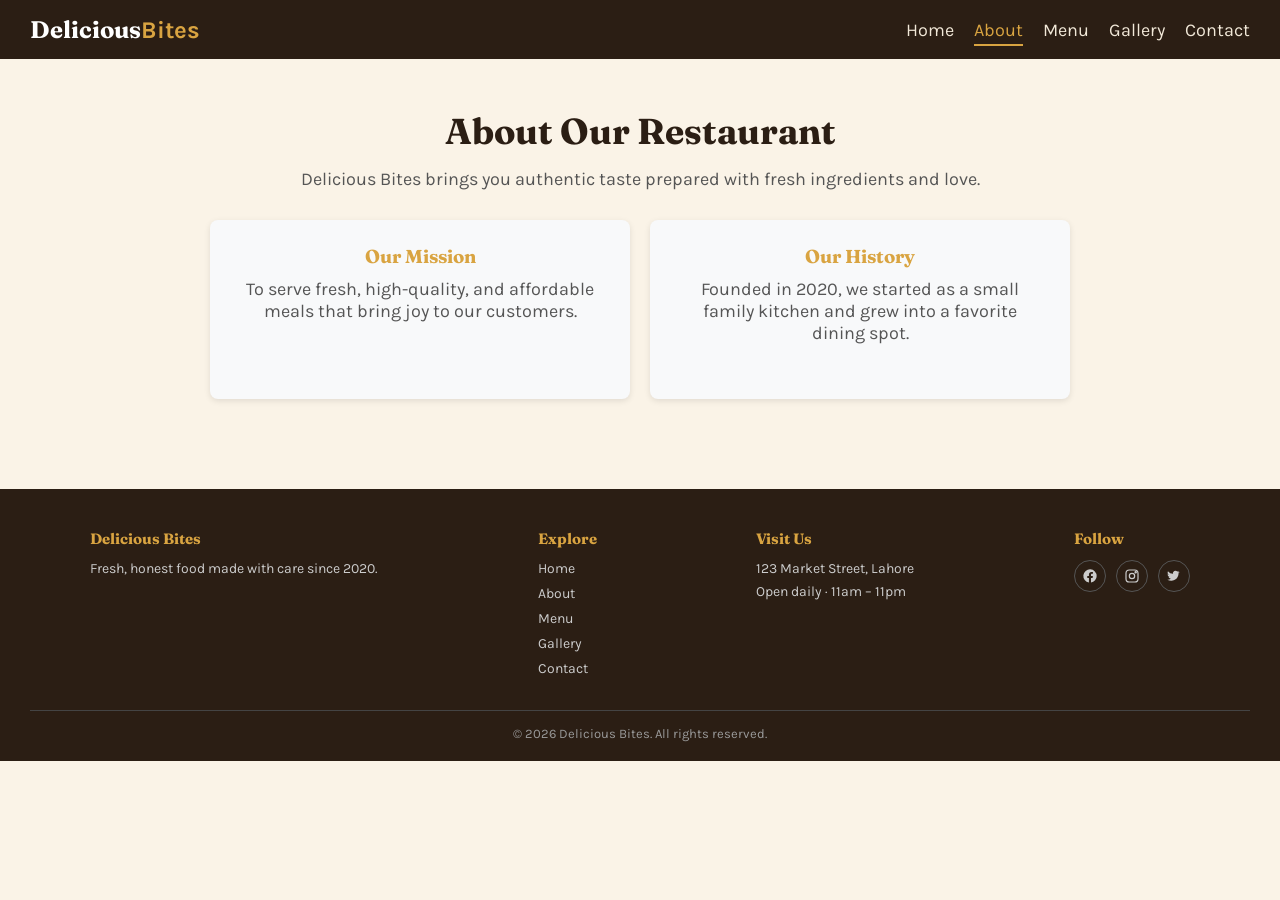
<file: about.html>
<!DOCTYPE html>
<html lang="en">
<head>
    <meta charset="UTF-8">
    <meta name="viewport" content="width=device-width, initial-scale=1.0">
    <title>About Us - Delicious Bites</title>
    <link rel="stylesheet" href="css/style.css">
</head>
<body>

    <!-- Header Navigation -->
    <header>
        <h2 class="logo">Delicious<span>Bites</span></h2>
        <nav>
            <ul id="menuList">
                <li><a href="index.html">Home</a></li>
                <li><a href="about.html">About</a></li>
                <li><a href="menu.html">Menu</a></li>
                <li><a href="gallery.html">Gallery</a></li>
                <li><a href="contact.html">Contact</a></li>
            </ul>
        </nav>
        <div class="menu-icon" onclick="toggleMenu()">☰</div>
    </header>

    <!-- About Section -->
    <main>
        <section class="about-section">
            <h1>About Our Restaurant</h1>
            <p>Delicious Bites brings you authentic taste prepared with fresh ingredients and love.</p>
            
            <div class="about-content">
                <div class="about-box">
                    <h3>Our Mission</h3>
                    <p>To serve fresh, high-quality, and affordable meals that bring joy to our customers.</p>
                </div>
                <div class="about-box">
                    <h3>Our History</h3>
                    <p>Founded in 2020, we started as a small family kitchen and grew into a favorite dining spot.</p>
                </div>
            </div>
        </section>
    </main>

    <!-- Footer -->
    <footer>
        <div class="footer-grid">
            <div>
                <h4>Delicious Bites</h4>
                <p>Fresh, honest food made with care since 2020.</p>
            </div>
            <div class="footer-links">
                <h4>Explore</h4>
                <a href="index.html">Home</a>
                <a href="about.html">About</a>
                <a href="menu.html">Menu</a>
                <a href="gallery.html">Gallery</a>
                <a href="contact.html">Contact</a>
            </div>
            <div>
                <h4>Visit Us</h4>
                <p>123 Market Street, Lahore</p>
                <p>Open daily &middot; 11am &ndash; 11pm</p>
            </div>
            <div>
                <h4>Follow</h4>
                <div class="footer-social">
                    <a href="#" aria-label="Facebook">
                        <svg viewBox="0 0 24 24" width="16" height="16" fill="currentColor"><path d="M22 12a10 10 0 1 0-11.6 9.9v-7H7.9V12h2.5V9.8c0-2.5 1.5-3.9 3.8-3.9 1.1 0 2.2.2 2.2.2v2.5h-1.3c-1.2 0-1.6.8-1.6 1.6V12h2.8l-.4 2.9h-2.4v7A10 10 0 0 0 22 12z"/></svg>
                    </a>
                    <a href="#" aria-label="Instagram">
                        <svg viewBox="0 0 24 24" width="16" height="16" fill="none" stroke="currentColor" stroke-width="1.8"><rect x="3" y="3" width="18" height="18" rx="5"/><circle cx="12" cy="12" r="4"/><circle cx="17.5" cy="6.5" r="1"/></svg>
                    </a>
                    <a href="#" aria-label="Twitter">
                        <svg viewBox="0 0 24 24" width="16" height="16" fill="currentColor"><path d="M20 5.9c-.7.3-1.4.5-2.2.6.8-.5 1.4-1.2 1.6-2.2-.7.5-1.6.8-2.4 1a3.8 3.8 0 0 0-6.5 3.5A10.9 10.9 0 0 1 2.9 4.8a3.8 3.8 0 0 0 1.2 5.1c-.6 0-1.2-.2-1.7-.5v.1c0 1.9 1.3 3.4 3.1 3.8-.3.1-.7.1-1.1.1-.3 0-.5 0-.8-.1a3.8 3.8 0 0 0 3.6 2.7A7.7 7.7 0 0 1 2 17.5a10.9 10.9 0 0 0 5.9 1.7c7 0 10.9-5.9 10.9-10.9v-.5c.7-.5 1.4-1.2 1.9-2z"/></svg>
                    </a>
                </div>
            </div>
        </div>
        <div class="footer-bottom">&copy; 2026 Delicious Bites. All rights reserved.</div>
    </footer>

    <script src="js/main.js"></script>
</body>
</html>
</file>
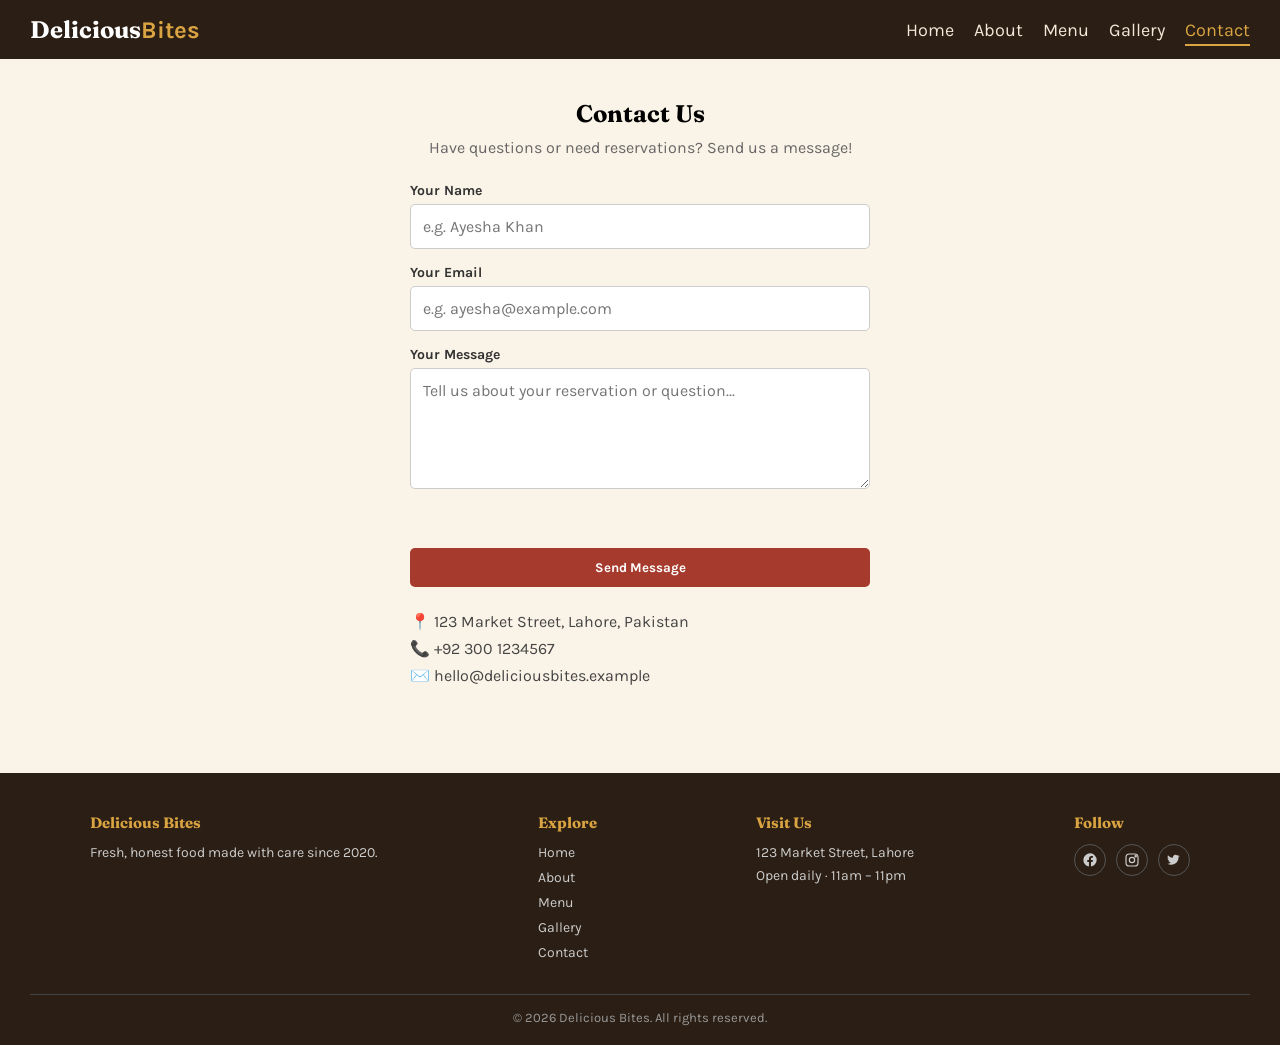
<file: contact.html>
<!DOCTYPE html>
<html lang="en">
<head>
    <meta charset="UTF-8">
    <meta name="viewport" content="width=device-width, initial-scale=1.0">
    <title>Contact Us - Delicious Bites</title>
    <link rel="stylesheet" href="css/style.css">
</head>
<body>

    <!-- Header Navigation -->
    <header>
        <h2 class="logo">Delicious<span>Bites</span></h2>
        <nav>
            <ul id="menuList">
                <li><a href="index.html">Home</a></li>
                <li><a href="about.html">About</a></li>
                <li><a href="menu.html">Menu</a></li>
                <li><a href="gallery.html">Gallery</a></li>
                <li><a href="contact.html">Contact</a></li>
            </ul>
        </nav>
        <div class="menu-icon" onclick="toggleMenu()">☰</div>
    </header>

    <!-- Contact Section -->
    <main>
        <section class="contact-section">
            <h1>Contact Us</h1>
            <p>Have questions or need reservations? Send us a message!</p>

            <form id="contactForm" onsubmit="validateForm(event)" novalidate>
                <div class="form-group">
                    <label for="name">Your Name</label>
                    <input type="text" id="name" placeholder="e.g. Ayesha Khan">
                    <span class="field-error"></span>
                </div>
                <div class="form-group">
                    <label for="email">Your Email</label>
                    <input type="email" id="email" placeholder="e.g. ayesha@example.com">
                    <span class="field-error"></span>
                </div>
                <div class="form-group">
                    <label for="message">Your Message</label>
                    <textarea id="message" rows="5" placeholder="Tell us about your reservation or question..."></textarea>
                    <span class="field-error"></span>
                </div>
                <p id="formFeedback"></p>
                <button type="submit" class="btn">Send Message</button>
            </form>

            <div class="contact-details">
                <p>📍 123 Market Street, Lahore, Pakistan</p>
                <p>📞 +92 300 1234567</p>
                <p>✉️ hello@deliciousbites.example</p>
            </div>
        </section>
    </main>

    <!-- Footer -->
    <footer>
        <div class="footer-grid">
            <div>
                <h4>Delicious Bites</h4>
                <p>Fresh, honest food made with care since 2020.</p>
            </div>
            <div class="footer-links">
                <h4>Explore</h4>
                <a href="index.html">Home</a>
                <a href="about.html">About</a>
                <a href="menu.html">Menu</a>
                <a href="gallery.html">Gallery</a>
                <a href="contact.html">Contact</a>
            </div>
            <div>
                <h4>Visit Us</h4>
                <p>123 Market Street, Lahore</p>
                <p>Open daily &middot; 11am &ndash; 11pm</p>
            </div>
            <div>
                <h4>Follow</h4>
                <div class="footer-social">
                    <a href="#" aria-label="Facebook">
                        <svg viewBox="0 0 24 24" width="16" height="16" fill="currentColor"><path d="M22 12a10 10 0 1 0-11.6 9.9v-7H7.9V12h2.5V9.8c0-2.5 1.5-3.9 3.8-3.9 1.1 0 2.2.2 2.2.2v2.5h-1.3c-1.2 0-1.6.8-1.6 1.6V12h2.8l-.4 2.9h-2.4v7A10 10 0 0 0 22 12z"/></svg>
                    </a>
                    <a href="#" aria-label="Instagram">
                        <svg viewBox="0 0 24 24" width="16" height="16" fill="none" stroke="currentColor" stroke-width="1.8"><rect x="3" y="3" width="18" height="18" rx="5"/><circle cx="12" cy="12" r="4"/><circle cx="17.5" cy="6.5" r="1"/></svg>
                    </a>
                    <a href="#" aria-label="Twitter">
                        <svg viewBox="0 0 24 24" width="16" height="16" fill="currentColor"><path d="M20 5.9c-.7.3-1.4.5-2.2.6.8-.5 1.4-1.2 1.6-2.2-.7.5-1.6.8-2.4 1a3.8 3.8 0 0 0-6.5 3.5A10.9 10.9 0 0 1 2.9 4.8a3.8 3.8 0 0 0 1.2 5.1c-.6 0-1.2-.2-1.7-.5v.1c0 1.9 1.3 3.4 3.1 3.8-.3.1-.7.1-1.1.1-.3 0-.5 0-.8-.1a3.8 3.8 0 0 0 3.6 2.7A7.7 7.7 0 0 1 2 17.5a10.9 10.9 0 0 0 5.9 1.7c7 0 10.9-5.9 10.9-10.9v-.5c.7-.5 1.4-1.2 1.9-2z"/></svg>
                    </a>
                </div>
            </div>
        </div>
        <div class="footer-bottom">&copy; 2026 Delicious Bites. All rights reserved.</div>
    </footer>

    <script src="js/main.js"></script>
</body>
</html>
</file>
<file: css/style.css>
@import url('https://fonts.googleapis.com/css2?family=Fraunces:wght@400;600;700&family=Karla:wght@400;500;700&display=swap');

* {
    margin: 0;
    padding: 0;
    box-sizing: border-box;
    font-family: 'Karla', Arial, sans-serif;
}

body {
    background-color: #FAF3E7;
}

h1, h2, h3, h4, .logo {
    font-family: 'Fraunces', Georgia, serif;
}

header {
    display: flex;
    justify-content: space-between;
    align-items: center;
    background-color: #2B1E14;
    padding: 15px 30px;
    color: white;
}

.logo span {
    color: #D9A441;
}

nav ul {
    display: flex;
    list-style: none;
    gap: 20px;
}

nav a {
    color: #F1E8D8;
    text-decoration: none;
    font-size: 18px;
    padding-bottom: 3px;
    border-bottom: 2px solid transparent;
}

nav a:hover {
    color: #D9A441;
}

nav a.active-link {
    color: #D9A441;
    border-bottom-color: #D9A441;
}

.menu-icon {
    display: none;
    font-size: 26px;
    cursor: pointer;
}

.hero {
    background:
        linear-gradient(135deg, rgba(43,30,20,0.82), rgba(43,30,20,0.55)),
        url('https://images.unsplash.com/photo-1414235077428-338989a2e8c0?w=1400') center/cover;
    color: white;
    text-align: left;
    padding: 100px 8%;
}

.hero h1 {
    font-size: 48px;
    margin-bottom: 15px;
    max-width: 14ch;
}

.hero p {
    font-size: 20px;
    margin-bottom: 25px;
    color: #F1E8D8;
}

.btn {
    background-color: #A63A2C;
    color: white;
    padding: 12px 24px;
    text-decoration: none;
    font-weight: bold;
    border-radius: 5px;
    border: none;
    cursor: pointer;
}

.btn:hover {
    background-color: #8c2f23;
}

/* Image Slider Styling */
.slider-section {
    text-align: center;
    padding: 40px 20px;
}

.slider-section h2 {
    font-size: 28px;
    margin-bottom: 20px;
}

.carousel-container {
    position: relative;
    max-width: 600px;
    margin: auto;
    overflow: hidden;
    border-radius: 10px;
    box-shadow: 0 4px 8px rgba(0,0,0,0.2);
}

.slide {
    display: none;
}

.slide.active {
    display: block;
}

.slide img {
    width: 100%;
    height: 350px;
    object-fit: cover;
}

.slide h3 {
    background-color: #2B1E14;
    color: white;
    padding: 10px;
}

.prev-btn, .next-btn {
    position: absolute;
    top: 50%;
    transform: translateY(-50%);
    background: rgba(0,0,0,0.6);
    color: white;
    border: none;
    font-size: 24px;
    padding: 10px 15px;
    cursor: pointer;
    border-radius: 5px;
}

.prev-btn { left: 10px; }
.next-btn { right: 10px; }

/* About Us Page */
.about-section {
    padding: 50px 20px;
    text-align: center;
    max-width: 900px;
    margin: auto;
}

.about-section h1 {
    font-size: 36px;
    color: #2B1E14;
    margin-bottom: 15px;
}

.about-section p {
    font-size: 18px;
    color: #555;
    margin-bottom: 30px;
}

.about-content {
    display: flex;
    gap: 20px;
    justify-content: center;
    flex-wrap: wrap;
}

.about-box {
    background: #f8f9fa;
    padding: 25px;
    border-radius: 8px;
    flex: 1;
    min-width: 250px;
    box-shadow: 0 2px 6px rgba(0,0,0,0.1);
}

.about-box h3 {
    color: #D9A441;
    margin-bottom: 10px;
}

/* Menu Page Grid */
.menu-section {
    padding: 40px 20px;
    text-align: center;
}

.menu-section h1 {
    margin-bottom: 30px;
}

.menu-grid {
    display: flex;
    justify-content: center;
    gap: 20px;
    flex-wrap: wrap;
}

.menu-card {
    background: white;
    padding: 15px;
    border-radius: 8px;
    box-shadow: 0 4px 8px rgba(0,0,0,0.1);
    width: 260px;
    text-align: center;
}

.menu-card img {
    width: 100%;
    height: 180px;
    object-fit: cover;
    border-radius: 5px;
}

.menu-card h3 {
    margin: 10px 0 5px;
}

.menu-card p {
    color: #A63A2C;
    font-weight: bold;
    margin-bottom: 10px;
}

/* Modal Popup */
.modal {
    display: none;
    position: fixed;
    top: 0;
    left: 0;
    width: 100%;
    height: 100%;
    background: rgba(0, 0, 0, 0.6);
    justify-content: center;
    align-items: center;
}

.modal-content {
    background: white;
    padding: 30px;
    border-radius: 8px;
    max-width: 400px;
    width: 90%;
    position: relative;
    text-align: center;
}

.close-btn {
    position: absolute;
    top: 10px;
    right: 15px;
    font-size: 24px;
    cursor: pointer;
    color: #666;
}

/* Deals Section */
.deals-section {
    padding: 50px 20px;
    text-align: center;
    background-color: #F1E8D8;
}

.deals-section h2 {
    font-size: 28px;
    margin-bottom: 25px;
    color: #2B1E14;
}

.deals-grid {
    display: flex;
    justify-content: center;
    gap: 20px;
    flex-wrap: wrap;
    max-width: 1000px;
    margin: auto;
}

.deal-card {
    background: white;
    padding: 15px;
    border-radius: 8px;
    box-shadow: 0 4px 8px rgba(0,0,0,0.1);
    width: 260px;
    text-align: center;
    position: relative;
}

.deal-badge {
    position: absolute;
    top: 10px;
    left: 10px;
    background-color: #A63A2C;
    color: white;
    font-size: 12px;
    font-weight: bold;
    padding: 5px 10px;
    border-radius: 20px;
    z-index: 2;
}

.deal-card img {
    width: 100%;
    height: 160px;
    object-fit: cover;
    border-radius: 5px;
}

.deal-card h3 {
    margin: 10px 0 5px;
}

.deal-desc {
    color: #666;
    font-size: 14px;
    margin-bottom: 8px;
    min-height: 40px;
}

.deal-price {
    font-weight: bold;
    color: #A63A2C;
    font-size: 18px;
}

.old-price {
    color: #999;
    font-weight: normal;
    font-size: 14px;
    text-decoration: line-through;
    margin-right: 6px;
}

/* Gallery Page */
.gallery-section {
    padding: 40px 20px;
    text-align: center;
}

.filter-buttons {
    margin-bottom: 30px;
    display: flex;
    flex-wrap: wrap;
    justify-content: center;
}

.filter-btn {
    background-color: #eee;
    border: none;
    padding: 10px 20px;
    margin: 5px;
    cursor: pointer;
    border-radius: 5px;
    font-size: 16px;
    transition: 0.3s;
}

.filter-btn.active, .filter-btn:hover {
    background-color: #A63A2C;
    color: white;
}

.gallery-grid {
    display: flex;
    justify-content: center;
    gap: 15px;
    flex-wrap: wrap;
    max-width: 1000px;
    margin: auto;
}

.gallery-item {
    width: 280px;
    height: 200px;
    overflow: hidden;
    border-radius: 8px;
    box-shadow: 0 4px 8px rgba(0,0,0,0.1);
}

.gallery-item img {
    width: 100%;
    height: 100%;
    object-fit: cover;
    transition: transform 0.3s ease;
}

.gallery-item:hover img {
    transform: scale(1.05);
}

/* Contact Page */
.contact-section {
    padding: 40px 20px;
    max-width: 500px;
    margin: auto;
    text-align: center;
}

.contact-section h1 {
    margin-bottom: 10px;
}

.contact-section p {
    color: #666;
    margin-bottom: 25px;
}

#contactForm {
    display: flex;
    flex-direction: column;
    gap: 15px;
}

.form-group {
    text-align: left;
}

.form-group label {
    display: block;
    font-weight: bold;
    font-size: 14px;
    margin-bottom: 5px;
    color: #333;
}

.form-group input, .form-group textarea {
    width: 100%;
    padding: 12px;
    border: 1px solid #ccc;
    border-radius: 5px;
    font-size: 16px;
}

.field-error {
    display: none;
}

#formFeedback {
    font-weight: bold;
    font-size: 14px;
}

.contact-details {
    margin-top: 25px;
    text-align: left;
}

.contact-details p {
    margin-bottom: 8px;
    color: #444;
}

/* ============ Footer (added to match new pages/footer content) ============ */
footer {
    background-color: #2B1E14;
    color: #ddd;
    padding: 40px 30px 20px;
    margin-top: 40px;
}

.footer-grid {
    display: flex;
    justify-content: space-between;
    gap: 30px;
    max-width: 1100px;
    margin: 0 auto 25px;
    flex-wrap: wrap;
}

.footer-grid h4 {
    color: #D9A441;
    margin-bottom: 12px;
    font-size: 15px;
}

.footer-grid p {
    color: #ccc;
    font-size: 14px;
    margin-bottom: 6px;
}

.footer-links {
    display: flex;
    flex-direction: column;
}

.footer-links a {
    color: #ccc;
    text-decoration: none;
    font-size: 14px;
    margin-bottom: 8px;
}

.footer-links a:hover {
    color: #D9A441;
}

.footer-social {
    display: flex;
    gap: 10px;
}

.footer-social a {
    width: 32px;
    height: 32px;
    border: 1px solid #555;
    border-radius: 50%;
    display: flex;
    align-items: center;
    justify-content: center;
    color: #ccc;
}

.footer-social a:hover {
    background-color: #A63A2C;
    border-color: #A63A2C;
    color: white;
}

.footer-bottom {
    text-align: center;
    font-size: 13px;
    color: #999;
    border-top: 1px solid #444;
    padding-top: 15px;
}

/* Mobile Media Queries */
@media (max-width: 768px) {
    .menu-icon {
        display: block;
    }

    nav ul {
        display: none;
        flex-direction: column;
        background-color: #2B1E14;
        position: absolute;
        top: 60px;
        left: 0;
        width: 100%;
        padding: 20px;
        text-align: center;
    }

    nav ul.show {
        display: flex;
    }

    .footer-grid {
        flex-direction: column;
        text-align: center;
    }

    .footer-links, .contact-details {
        align-items: center;
    }

    .footer-social {
        justify-content: center;
    }
}
</file>
